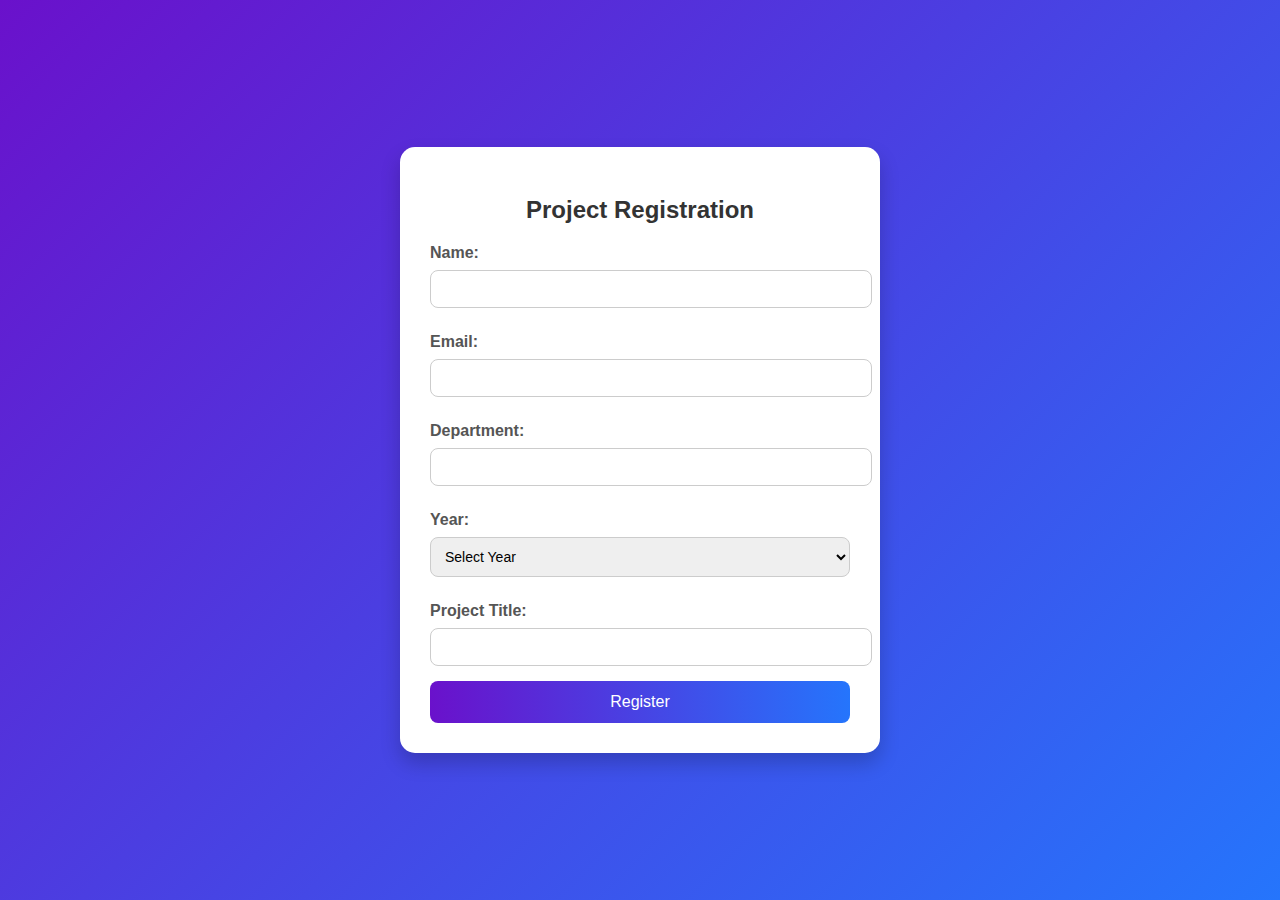
<file: index.html>
<!DOCTYPE html>
<html lang="en">
<head>
    <meta charset="UTF-8">
    <meta name="viewport" content="width=device-width, initial-scale=1.0">
    <title>Project Registration Form</title>
    <link rel="stylesheet" href="style.css">
</head>
<body>

    <div class="form-container">
        <h2>Project Registration</h2>
        <form id="registrationForm">
            <label for="name">Name:</label>
            <input type="text" id="name" name="name">

            <label for="email">Email:</label>
            <input type="email" id="email" name="email">

            <label for="department">Department:</label>
            <input type="text" id="department" name="department">

            <label for="year">Year:</label>
            <select id="year" name="year">
                <option value="">Select Year</option>
                <option value="1">1st Year</option>
                <option value="2">2nd Year</option>
                <option value="3">3rd Year</option>
                <option value="4">4th Year</option>
            </select>

            <label for="projectTitle">Project Title:</label>
            <input type="text" id="projectTitle" name="projectTitle">

            <button type="submit">Register</button>
        </form>
    </div>

    <script src="script.js"></script>
</body>
</html>
</file>
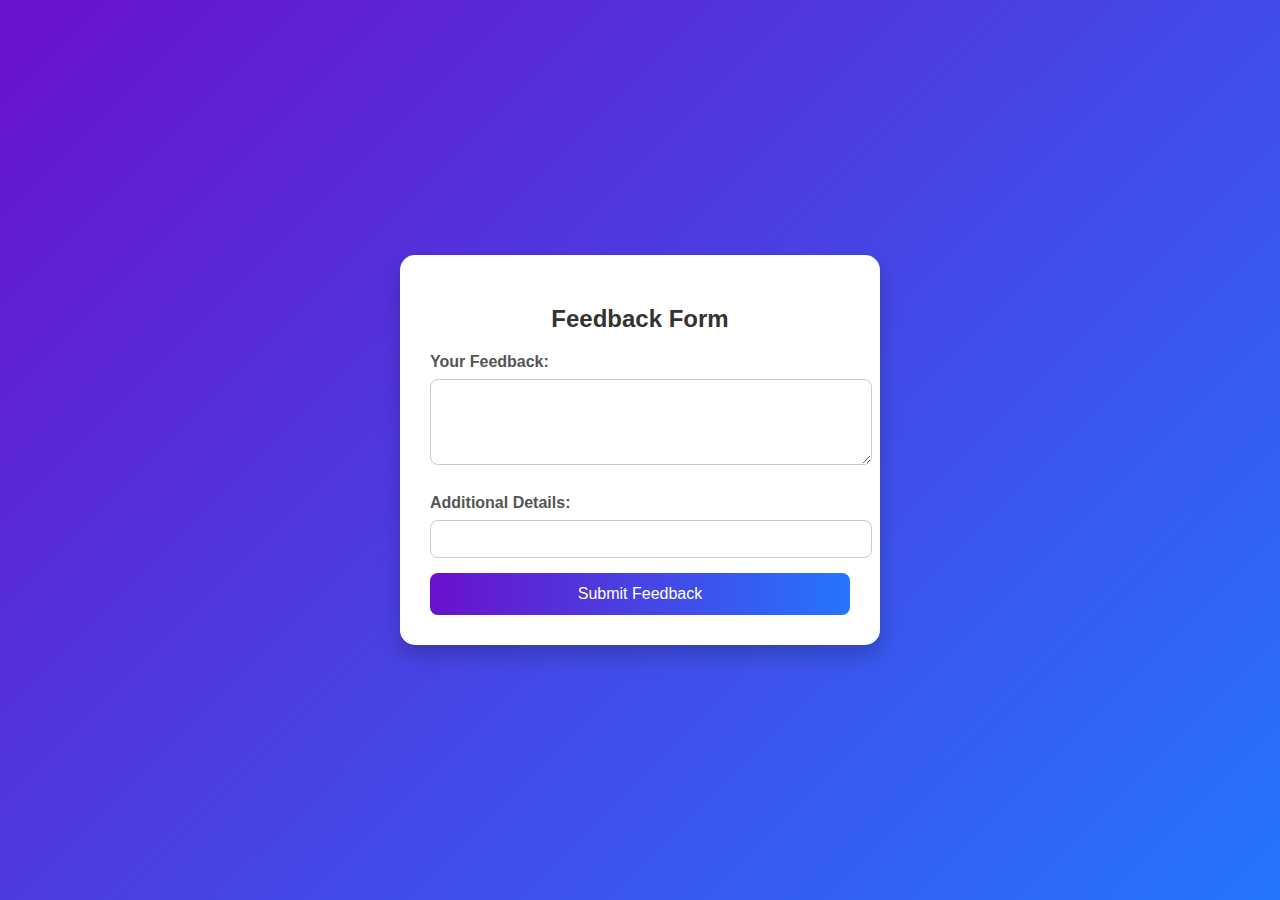
<file: feedback.html>
<!DOCTYPE html>
<html lang="en">
<head>
    <meta charset="UTF-8">
    <meta name="viewport" content="width=device-width, initial-scale=1.0">
    <title>Project Feedback</title>
    <link rel="stylesheet" href="style.css">
</head>
<body>

    <div class="form-container">
        <h2>Feedback Form</h2>
        <form id="feedbackForm">
            <label for="feedback">Your Feedback:</label>
            <textarea id="feedback" name="feedback" rows="4"></textarea>

            <label for="details">Additional Details:</label>
            <input type="text" id="details" name="details">

            <button type="submit">Submit Feedback</button>
        </form>
    </div>

    <script src="script.js"></script>
</body>
</html>
</file>
<file: style.css>
body {
    font-family: 'Segoe UI', Tahoma, sans-serif;
    background: linear-gradient(135deg, #6a11cb, #2575fc);
    display: flex;
    justify-content: center;
    align-items: center;
    height: 100vh;
    margin: 0;
    transition: background-color 1s ease, background 1s ease;
}

.form-container {
    background: #ffffff;
    padding: 30px;
    border-radius: 15px;
    box-shadow: 0px 10px 20px rgba(0,0,0,0.2);
    max-width: 420px;
    width: 100%;
    animation: fadeIn 0.6s ease-in-out;
}

h2 {
    text-align: center;
    color: #333;
    margin-bottom: 20px;
}

label {
    font-weight: 600;
    margin-top: 10px;
    display: block;
    color: #555;
}

input, select, textarea {
    width: 100%;
    padding: 10px;
    margin: 8px 0 15px 0;
    border: 1px solid #ccc;
    border-radius: 8px;
    font-size: 14px;
    transition: border-color 0.3s ease, box-shadow 0.3s ease;
}

input:focus, select:focus, textarea:focus {
    border-color: #2575fc;
    box-shadow: 0 0 8px rgba(37, 117, 252, 0.3);
    outline: none;
}

button {
    width: 100%;
    background: linear-gradient(90deg, #6a11cb, #2575fc);
    color: white;
    padding: 12px;
    border: none;
    border-radius: 8px;
    cursor: pointer;
    font-size: 16px;
    transition: transform 0.2s ease, box-shadow 0.2s ease;
}

button:hover {
    transform: translateY(-2px);
    box-shadow: 0px 6px 12px rgba(0,0,0,0.15);
}

/* Animations */
@keyframes fadeIn {
    from {opacity: 0; transform: translateY(-20px);}
    to {opacity: 1; transform: translateY(0);}
}
</file>
